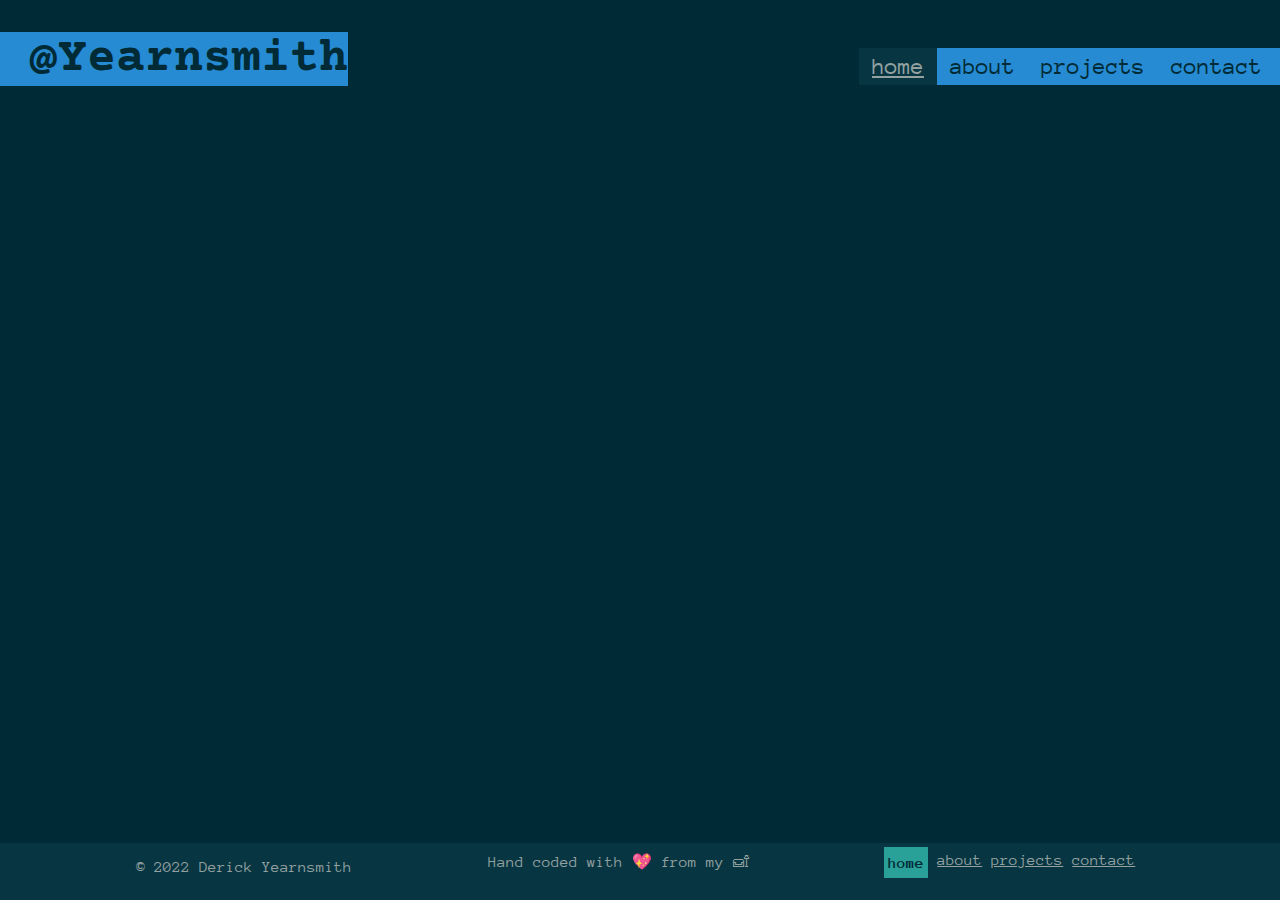
<file: src/index.html>
<!DOCTYPE html>
<html lang="en-AU">
  <head>
    <meta charset="UTF-8">
    <meta name="viewport" content="width=device-width, initial-scale=1.0">
    <title>Yearnsmith: ~</title>
    <link href='https://fonts.gstatic.com' rel='preconnect' crossorigin>
    <link rel="stylesheet" href="https://fonts.googleapis.com/css2?family=Anonymous+Pro:ital,wght@0,400;0,700;1,400;1,700&family=Courier+Prime:ital,wght@0,400;0,700;1,400;1,700&display=swap" type="text/css">

    <link rel="stylesheet" href="css/main.css" type="text/css">
  </head>
  <body>
    <!-- For a footer that sticks to the bottom-->
    <div id="index-container">

      <!--Semantic tag for navigation-->
      <header id="navigation">

        <!--Allows users of navigation aides to skip navigation menu-->
        <a id="skip-to-main" href="#main">skip to main</a>
        <!--&shy; inserts a hyphen that will only appear when the word needs to break: https://developer.mozilla.org/en-US/docs/Web/HTML/Element/wbr-->
        <h1><a href="index.html">Yearn&shy;smith</a></h1>

        <nav id="site-navigation">
          <a href="#navigation" class="more-link">more</a>
          <a href="#" class="less-link">less</a>
          <a class="current-page">home</a>
          <a href="about.html">about</a>
          <a href="projects.html">projects</a>
          <a href="contact.html">contact</a>
        </nav>
      </header>

      <!--Semantic tag for main content of page-->
      <main id="main" class="index-page">
        <!--article is being used as a container element. This is also a stand-alone piece of content.-->
        <article class="intro-box">
              <div class="intro-text">
                Hi!<br>
                I'm a full stack dev with front end flair.
              </div>

         <!--Possible future addtion: Insert these dynamically with Javascript, and remove them once the animation is over.-->
         <!--".wall" covers the above text. It is a container for 2 coloured blocks: "cursor" & "blind". ".line(n)" is used for animation purposes. -->
              <div class="line1 wall">
                <div class="cursor"></div>
                <div class="blind"></div>
              </div>
              <div class="line2 wall">
                <div class="cursor"></div>
                <div class="blind"></div>
              </div>
              <div class="line3 wall">
                <div class="cursor"></div>
                <div class="blind"></div>
              </div>
              <div class="line4 wall">
                <div class="cursor"></div>
                <div class="blind"></div>
              </div>
              <div class="line5 wall">
                <div class="cursor"></div>
                <div class="blind"></div>
              </div>
        </article><!--/.intro-box-->
      </main>

      <!--Semantic footer tag-->
      <footer>
        <div class="copyright">&copy; 2022 Derick Yearnsmith</div>
        <div class="with-love">Hand coded with 💖 from my 🛋</div>

        <!--Semantic footer navigation-->
        <nav class="footer-nav">
          <a class="current-page">home</a>
          <a href="about.html">about</a>
          <a href="projects.html">projects</a>
          <a href="contact.html">contact</a>
        </nav>
      </footer>
    </div>
  </body>
</html>
</file>
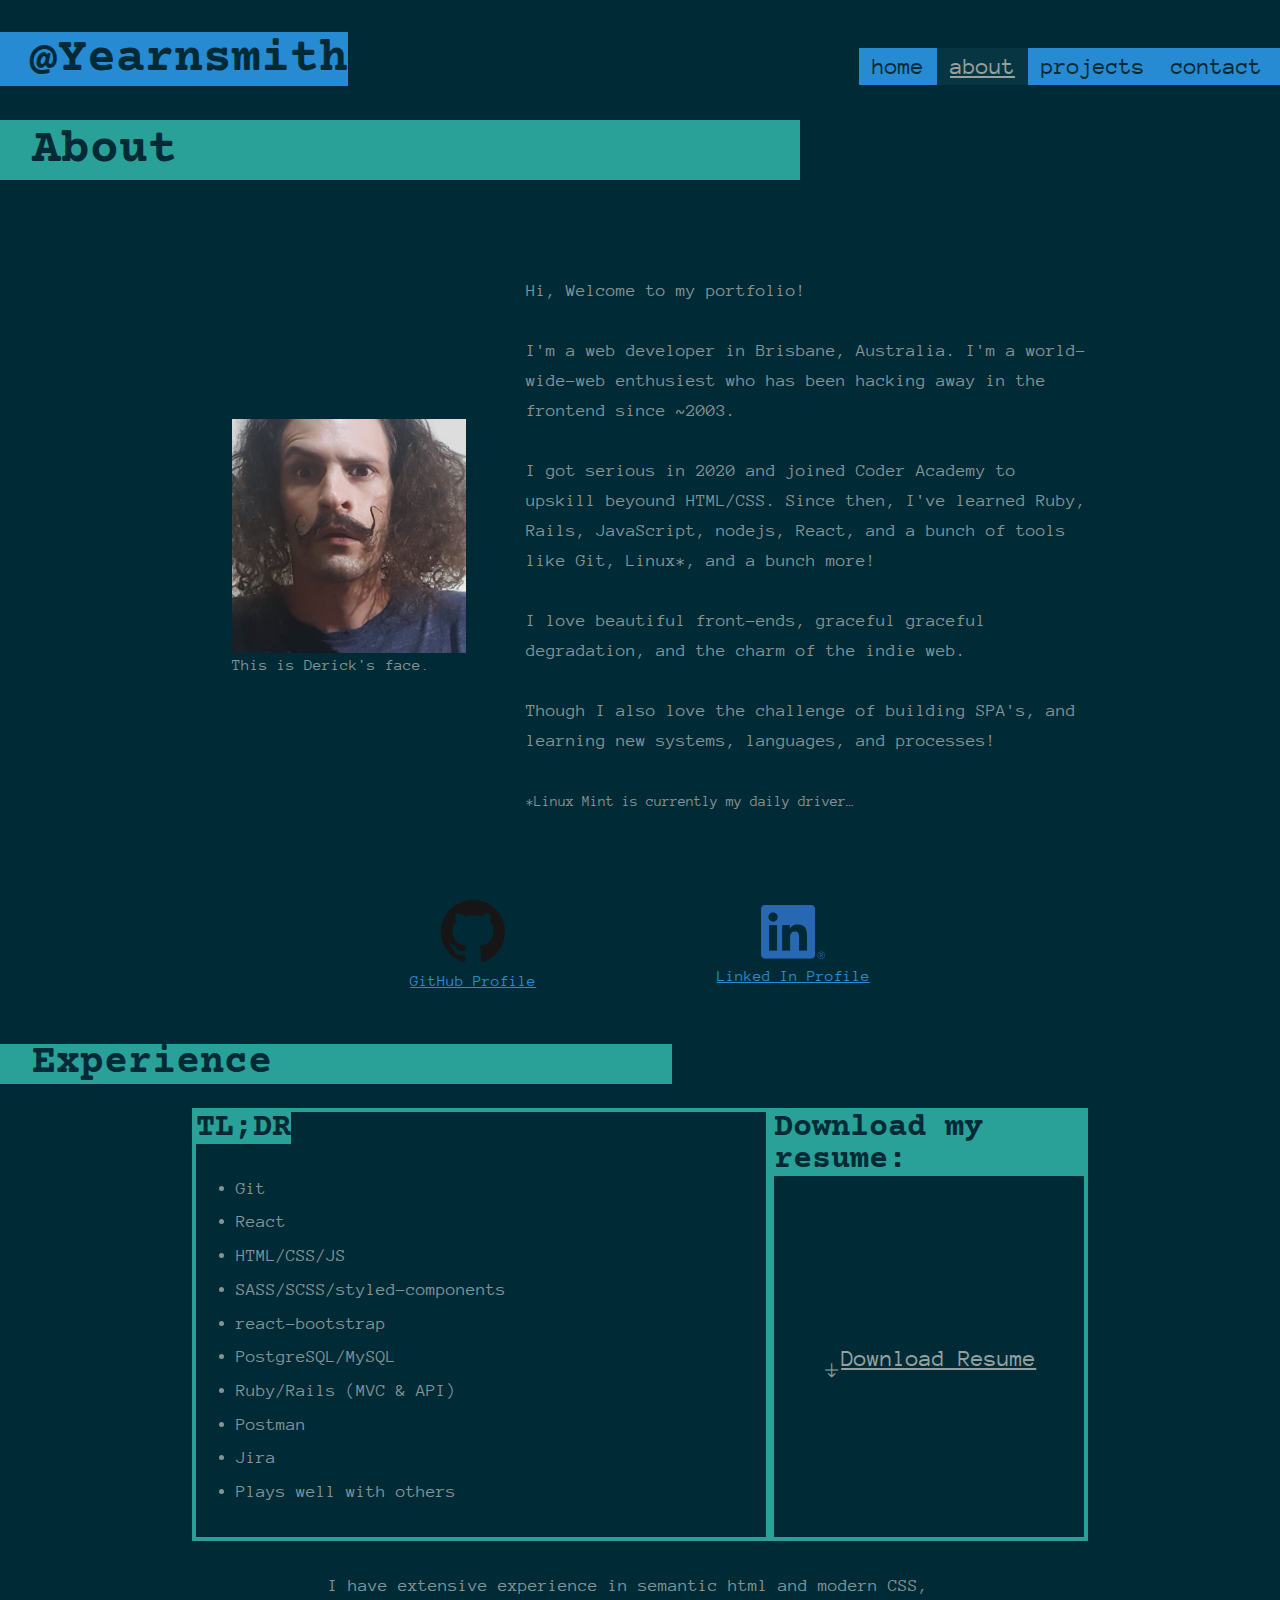
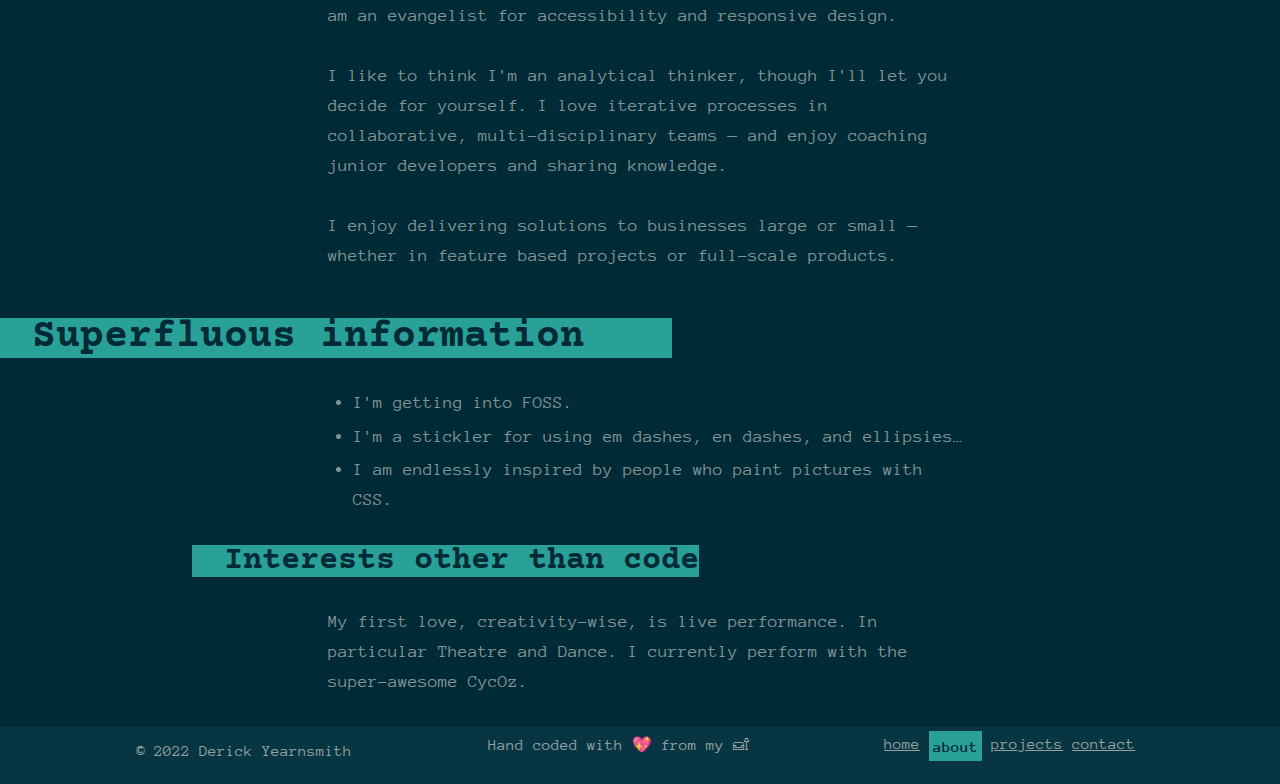
<file: src/about.html>
<!DOCTYPE html>
<html lang="en-AU">
  <head>
    <meta charset="UTF-8">
    <meta name="viewport" content="width=device-width, initial-scale=1.0">
    <title>Yearnsmith:~/ about</title>
    <link href='https://fonts.gstatic.com' rel='preconnect' crossorigin>
    <link rel="stylesheet" href="https://fonts.googleapis.com/css2?family=Anonymous+Pro:ital,wght@0,400;0,700;1,400;1,700&family=Courier+Prime:ital,wght@0,400;0,700;1,400;1,700&display=swap" type="text/css">

    <link rel="stylesheet" href="css/main.css" type="text/css">
  </head>
  <body>
    <!--Semantic header component-->
    <header id="navigation">

      <!--Accessible 'skip to main' `anchor` allows people using site navigation aides to skip menu options if desired.-->
      <a id="skip-to-main" href="#main">skip to main</a>

      <h1><a href="index.html">Yearn&shy;smith</a></h1>
      <h2>About</h2>

      <!--Semantic navigation component:-->
      <nav id="site-navigation">
        <a href="#navigation" class="more-link">more</a>
        <a href="#" class="less-link">less</a>
        <a href="index.html">home</a>
        <a class="current-page">about</a>
        <a href="projects.html">projects</a>
        <a href="contact.html">contact</a>
      </nav>
    </header>

    <main id="main">

      <!--<article> used in place of <section> based on this article: https://www.smashingmagazine.com/2020/01/html5-article-section/-->
      <article id="biography">

        <!--Text/Graphical component: The .dual-column-flex begins as one column in small width, and expands to become a two column layout on larger screens. The .sml-box should shrink to be supplimentary to .lrg-box's content i.e. image, aside, etc. -->
        <div class="two-column-flex full-width-content">

          <div class="sml-box"><!--I originally used this class on the below <figure>, but it returned undesireable results as the image resized.-->

            <!--Graphical component: figure used to implement an image with a caption-->
            <figure>
              <!-- <img src="images/headshot.png" alt="Derick's face"> -->
              <img src="images/dericks-face.jpg" alt="A confused looking man">
              <!--figcaption used to mark up caption-->
              <figcaption>This is Derick's face.</figcaption>

            </figure>

          </div><!--/.sml-box-->

          <div class="lrg-box">

            <p>
              Hi, Welcome to my portfolio!
            </p>
            <p>
              I'm a web developer in Brisbane, Australia. I'm a world-wide-web enthusiest who has been hacking away in the frontend since ~2003.
            </p>
            <p>
              I got serious in 2020 and joined Coder Academy to upskill beyound HTML/CSS. Since then, I've learned Ruby, Rails, JavaScript, nodejs, React, and a bunch of tools like Git, Linux*, and a bunch more!
            </p>
            <p>
              I love beautiful front-ends, graceful graceful degradation, and the charm of the indie web.
            </p>
            <p>
              Though I also love the challenge of building SPA's, and learning new systems, languages, and processes!
            </p>
            <p>
              <small>*Linux Mint is currently my daily driver&hellip;</small>
            </p>
          </div><!--/.lrg-box-->

        </div><!--/.two-column-flex-->

      </article><!--/#biography-->

      <!--semantic element for supplimentary information:-->
      <aside class="social-icons">

          <a href="https://github.com/Yearnsmith/">
            <img src="images/GitHub-Mark-64px.png" alt="GitHub logo">
            <span>GitHub Profile</span>
          </a>

          <a href="https://www.linkedin.com/in/yearnsmith/">
            <img src="images/LI-In-Bug.png" alt="Linked In Logo">
            <span>Linked In Profile</span>
          </a>

          </aside>
      <!--See notes for #biography-->
      <article id="experience">

        <h3>Experience</h3>

        <!--An aside, even though it's on top. This is supplimentary information.-->
        <aside class="two-column-flex full-width-content">

          <div id="tldr" class="lrg-box">

            <h4>TL;DR</h4>

            <ul>
              <li>Git</li>
              <li>React</li>
              <li>HTML/CSS/JS</li>
              <li>SASS/SCSS/styled-components</li>
              <li>react-bootstrap</li>
              <li>PostgreSQL/MySQL</li>
              <li>Ruby/Rails (MVC & API)</li>
              <li>Postman</li>
              <li>Jira</li>
              <li>Plays well with others</li>
            </ul>

          </div><!--.lrg-box-->

          <div id="resume" class="sml-box">

            <!--Shout out to: https://css-tricks.com/building-good-download-button/-->

            <h4>Download my resume:</h4>
            <!--link used instead of button, for semantic reasons. "Download Resume" spells out for screen readers what they are downloading, as they are silent on the fact. The argument for `download` attribute renames the file to something usable for the user.-->
            <a href="downloads/dev-resume-nov-2022-current.pdf" download="derick-yearnsmith-resume.pdf"><span>&#9046;</span>Download Resume</a>

          </div><!--/.sml-box-->

        </aside><!--/.dual-column-flex-->

        <div class="full-width-content">
          <p>
            I have extensive experience in semantic html and modern CSS, am an evangelist for accessibility and responsive design.
          </p>
          <p>
            I like to think I'm an analytical thinker, though I'll let you decide for yourself. I love iterative processes in collaborative, multi-disciplinary teams &mdash; and enjoy coaching junior developers and sharing knowledge.
          </p>
          <p>
            I enjoy delivering solutions to businesses large or small — whether in feature based projects or full-scale products.
          </p>

        </div><!--/.full-width-content-->

      </article><!--/#experience-->

      <!--Again, this is stand alone info that can be syndicated on it's own.-->
      <article id="sup-info">
        <h3>Superfluous information</h3>
        <div class="full-width-content">
          <ul>
            <li>I'm getting into FOSS.</li>
            <li>I'm a stickler for using em dashes, en dashes, and ellipsies&hellip;</li>
            <li>I am endlessly inspired by people who paint pictures with CSS.</li>
          </ul>
          <h4>Interests other than code</h4>
          <p>My first love, creativity-wise, is live performance. In particular Theatre and Dance. I currently perform with the super-awesome CycOz.</p>

        </div><!--/.full-width-content-->

      </article><!--/#sup-info-->

    </main>

    <!--semantic footer-->
    <footer>
      <div class="copyright">&copy; 2022 Derick Yearnsmith</div>
      <div class="with-love">Hand coded with 💖 from my 🛋</div>
      <!--semantic navigation-->
      <nav class="footer-nav">
        <a href="index.html">home</a>
        <a  class="current-page">about</a>
        <a href="projects.html">projects</a>
        <a href="contact.html">contact</a>
      </nav>
    </footer>
  </body>
</html>
</file>
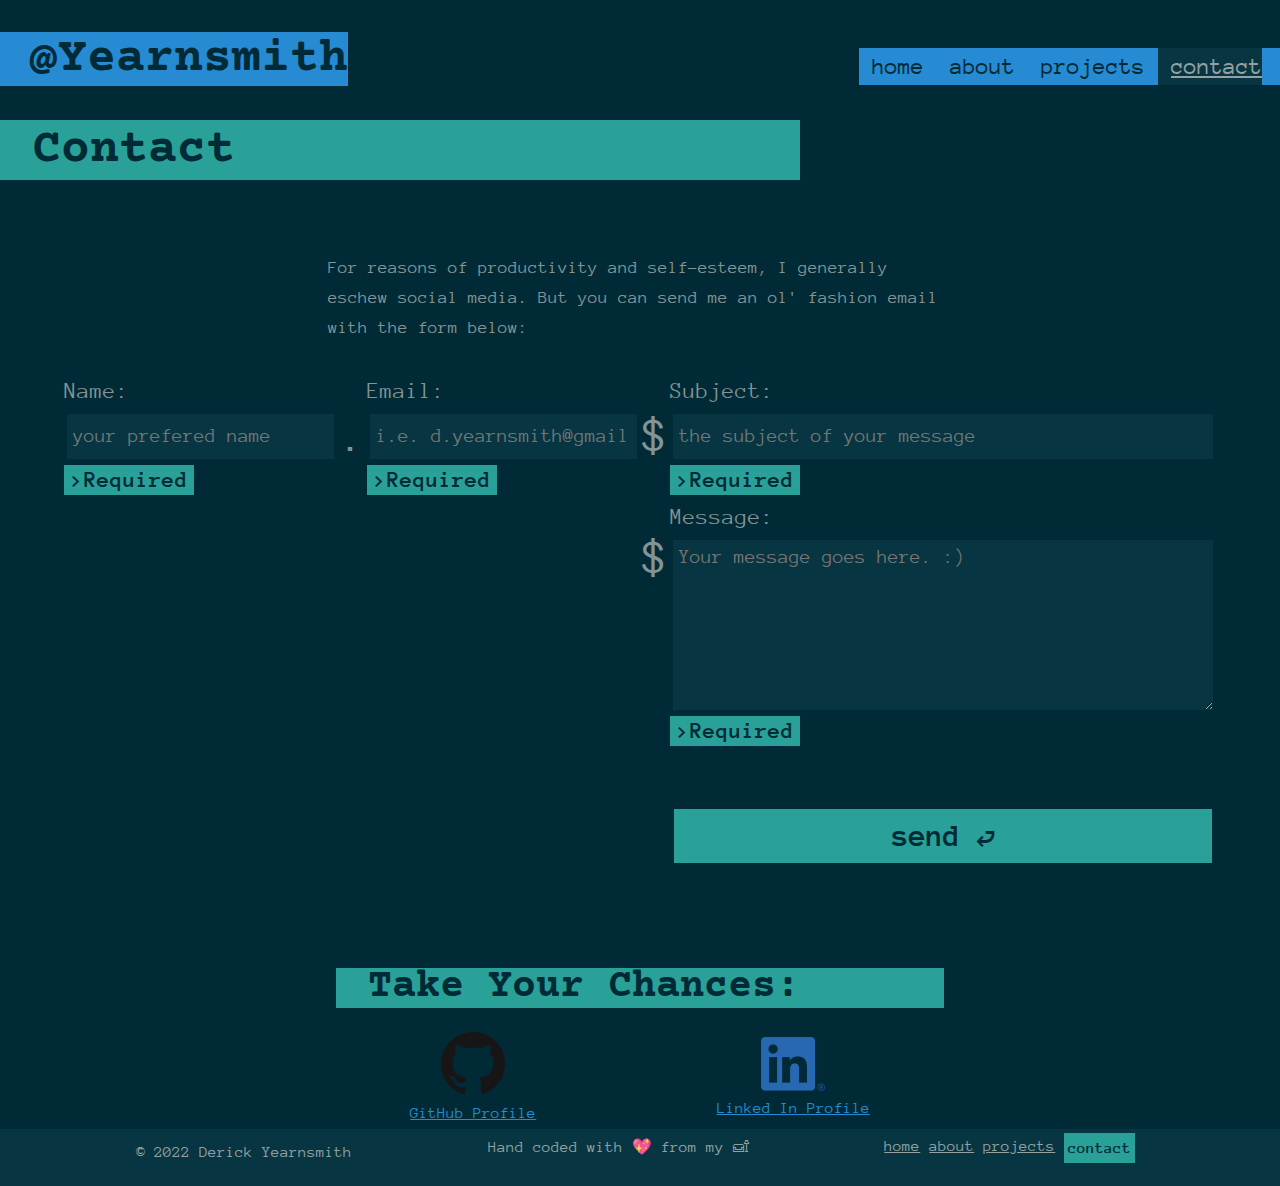
<file: src/contact.html>
<!DOCTYPE html>
<html lang="en-AU">
  <head>
    <meta charset="UTF-8">
    <meta name="viewport" content="width=device-width, initial-scale=1.0">
    <title>Yearnsmith:~/ contact</title>
    <link href='https://fonts.gstatic.com' rel='preconnect' crossorigin>
    <link rel="stylesheet" href="https://fonts.googleapis.com/css2?family=Anonymous+Pro:ital,wght@0,400;0,700;1,400;1,700&family=Courier+Prime:ital,wght@0,400;0,700;1,400;1,700&display=swap" type="text/css">

    <link rel="stylesheet" href="css/main.css" type="text/css">
  </head>

  <body>
    <!--Semantic header-->
    <header id="navigation">

      <a id="skip-to-main" href="#main">skip to main</a>

      <h1><a href="index.html">Yearn&shy;smith</a></h1>
      <h2>Contact</h2>

      <!--Semantic navigation-->
      <nav id="site-navigation">
        <a href="#navigation" class="more-link">more</a>
        <a href="#" class="less-link">less</a>
        <a href="index.html">home</a>
        <a href="about.html">about</a>
        <a href="projects.html">projects</a>
        <a class="current-page">contact</a>
      </nav>

    </header>

    <!--Semantic main content-->
    <main id="main" class="page-container">


      <div class="full-width-content">
        <p>
          For reasons of productivity and self-esteem, I generally eschew social media. But you can send me an ol' fashion email with the form below:
        </p>
      </div>

      <!--The form `name` attribute is usful if I have other forms on the website. Which I may in the future.-->
      <form id="contact-form" name="contact" netlify>

        <!--Laels have `for` attributes.-->
        <label for="form-input-name" id="form-label-name">name:
          <input type="text" name="name" id="form-input-name" placeholder="your prefered name" required><span></span>
        </label>

        <!--This will be hidden on mobile and tablet versions of site. In the future I'll implement it with javascript.-->
        <div class="form-deco">.</div>

        <label for="form-input-email" id="form-label-email">email:
          <input type="email" name="email" id="form-input-email" placeholder="i.e. d.yearnsmith@gmail.com" required><span></span>
         </label>

        <div class="form-deco prompt">$</div>

        <label for="form-input-subject" id="form-label-subject">subject:
          <input type="text" name="subject" id="form-input-subject" placeholder="the subject of your message" required><span></span>
        </label>

        <div class="form-deco prompt">$</div>

        <label for="form-input-message" id="form-label-message">Message:
          <textarea name="message" id="form-input-message" cols="30" rows="10" placeholder="Your message goes here. :)"required></textarea><span></span>
        </label>

      <input id="submit-contact" type="submit" value="send ⏎">
      </form>

      <!--This is an aside, as the main purpose of this page is a contact form.-->
      <aside class="social-icons">

        <h3>Take Your Chances:</h3>

        <a href="https://github.com/Yearnsmith/">
          <img src="images/GitHub-Mark-64px.png" alt="GitHub logo">
          <span>GitHub Profile</span>
        </a>

        <a href="https://www.linkedin.com/in/yearnsmith/">
          <img src="images/LI-In-Bug.png" alt="Linked In Logo">
          <span>Linked In Profile</span>
        </a>

      </aside>

    </main>

    <!--Semantic footer-->
    <footer>
      <div class="copyright">&copy; 2022 Derick Yearnsmith</div>
      <div class="with-love">Hand coded with 💖 from my 🛋</div>

      <!--semantic navigation-->
      <nav class="footer-nav">
        <a href="index.html">home</a>
        <a href="about.html">about</a>
        <a href="projects.html">projects</a>
        <a class="current-page">contact</a>
      </nav>
    </footer>

<!--This javascript is used to prevent the default browser behaviour of styling :invalid form inputs on page load, before users enter any information. This is to provide a better experience for users. Although I am not currently able to write this myself, I could read and understand what was written, so decided to include it until :user-invalid is implemented in browsers. -->

  <script>
  //from: https://usefulangle.com/post/244/html-form-prevent-validation-on-page-load

  /* blur event for all input fields in form */
document.querySelectorAll("#contact-form input, #contact-form textarea").forEach(function(element) {
    element.addEventListener('blur', function() {
        // if input field passes validation remove the error class, else add it
        if(this.checkValidity())
            this.classList.remove('error-input');
        else
            this.classList.add('error-input');
    });
});

/* submit event on form */
document.querySelector("#contact-form").addEventListener('submit', function(e) {
    // if form has not passed validation
    if(!this.checkValidity()) {
        // check validation for each input field inside the form
        // if input field is valid then remove the error class, else add it
        this.querySelectorAll("input,textarea").forEach(function(element) {
            if(element.checkValidity())
                element.classList.remove('error-input');
            else
                element.classList.add('error-input');
        });

        alert('Error');
        e.preventDefault();
    }
});
  </script>
  </body>
</html>
</file>
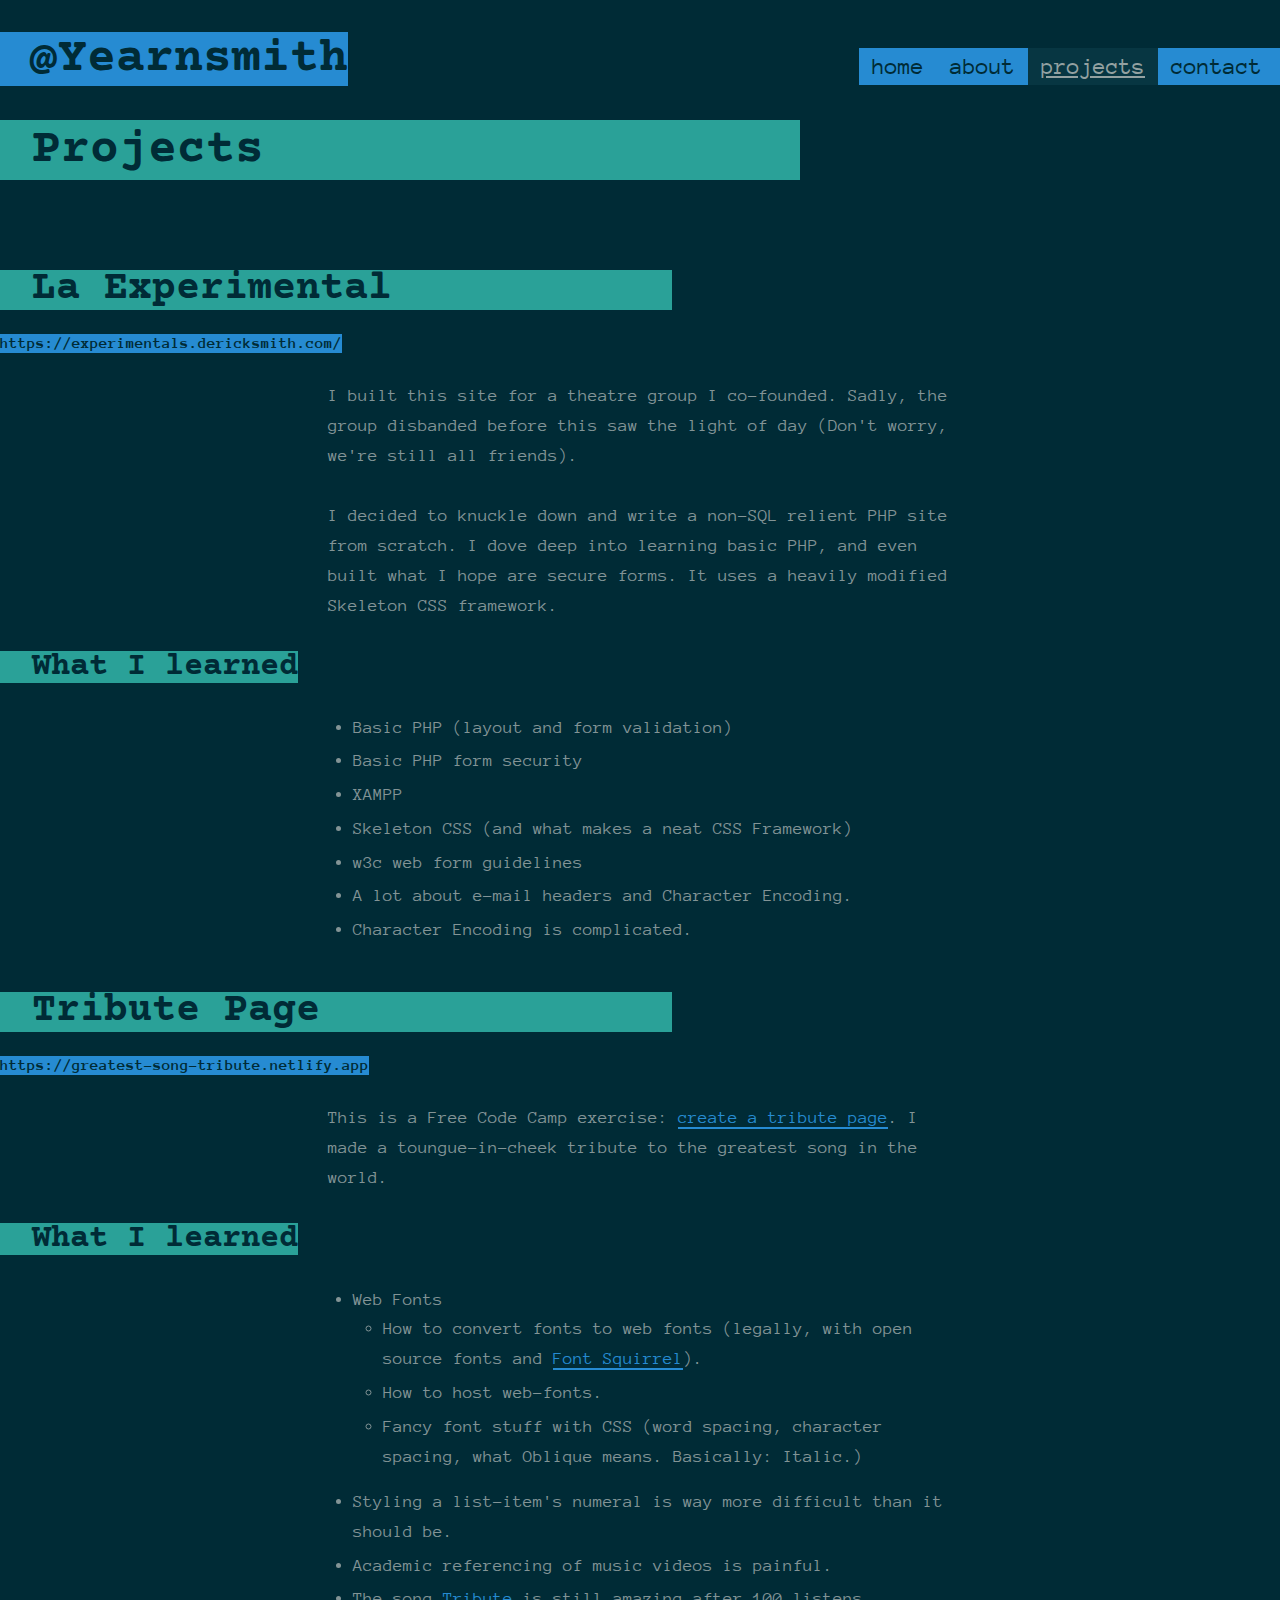
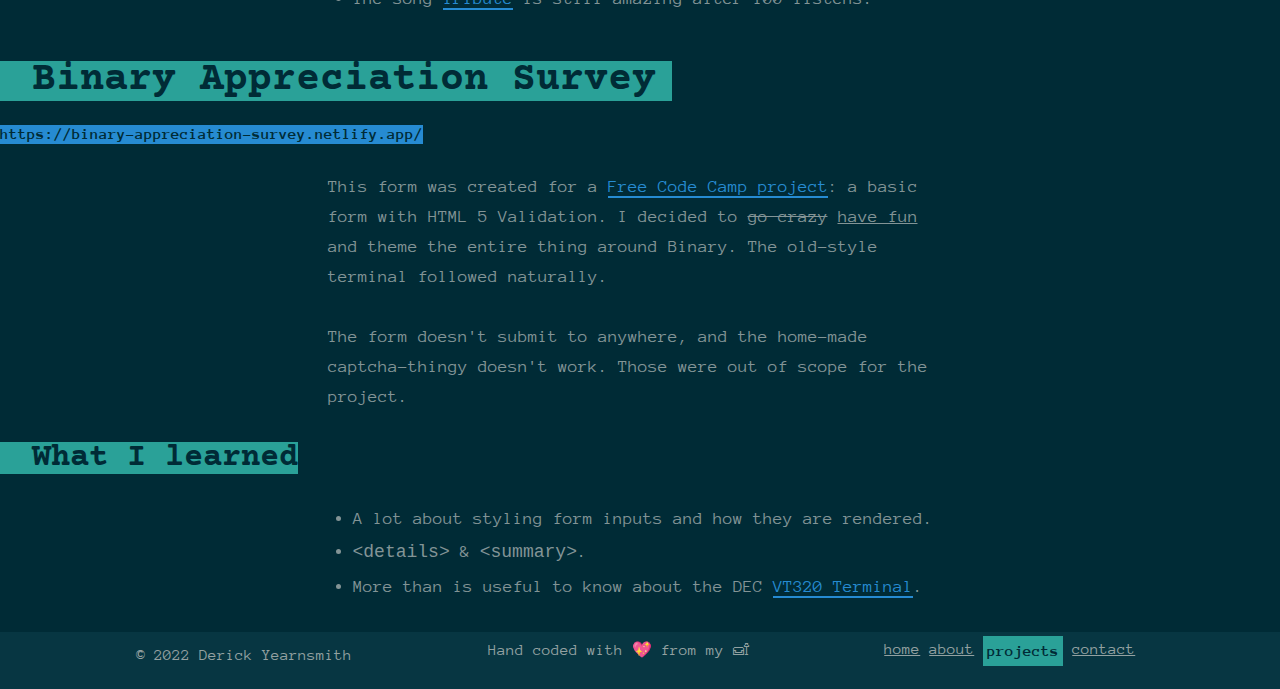
<file: src/projects.html>
<!DOCTYPE html>
<html lang="en-AU" id="top">
  <head>
    <meta charset="UTF-8">
    <meta name="viewport" content="width=device-width, initial-scale=1.0">
    <title>Yearnsmith~/ projects</title>
    <link href='https://fonts.gstatic.com' rel='preconnect' crossorigin>
    <link rel="stylesheet" href="https://fonts.googleapis.com/css2?family=Anonymous+Pro:ital,wght@0,400;0,700;1,400;1,700&family=Courier+Prime:ital,wght@0,400;0,700;1,400;1,700&display=swap" type="text/css">

    <link rel="stylesheet" href="css/main.css" type="text/css">
  </head>
  <body>
    <!--Semantic Header-->
    <header id="navigation">

      <!--Accessible "Skip To Main"-->
      <a id="skip-to-main" href="#main">skip to main</a>


      <h1><a href="index.html">Yearn&shy;smith</a></h1>
      <h2>Projects</h2>

      <!--Semantic Navigation-->
      <nav id="site-navigation">
        <a href="#navigation" class="more-link">more</a>
        <a href="#" class="less-link">less</a>
        <a href="index.html">home</a>
        <a href="about.html">about</a>
        <a class="current-page">projects</a>
        <a href="contact.html">contact</a>
      </nav>
    </header>

    <!--Semantic 'Main'-->
    <main id="main">

      <!--Each project is a separate article. I could export this to it's own page in the future.-->
      <article id="project-la-experimental" class="project">
        <h3>La Experi&shy;men&shy;tal</h3>

        <a class="display-url" href="https://experimentals.dericksmith.com/">https://experimentals.dericksmith.com/</a>

        <!--I have used divs here, since any headers will sit outside the content area. This would be confusing for screen readers.-->
        <div class="project-desc full-width-content">

          <p>
            I built this site for a theatre group I co-founded. Sadly, the group disbanded before this saw the light of day (Don't worry, we're still all friends).
          </p>
          <p>
            I decided to knuckle down and write a non-SQL relient PHP site from scratch. I dove deep into learning basic PHP, and even built what I hope are secure forms. It uses a heavily modified Skeleton CSS framework.
          </p>

        </div><!--/.project-desc-->


        <h4>What I learned</h4>

        <!--I have used divs here, since any headers will sit outside the content area. This would be confusing for screen readers.-->
        <div class="learnings full-width-content">

          <ul>
            <li>Basic PHP (layout and form validation)</li>
            <li>Basic PHP form security</li>
            <li>XAMPP</li>
            <li>Skeleton CSS (and what makes a neat CSS Framework)</li>
            <li>w3c web form guidelines</li>
            <li>A lot about e-mail headers and Character Encoding.</li>
            <li>Character Encoding is complicated.</li>
          </ul>

        </div><!--/.learnings-->

      </article><!--/la-experimental-->

      <!--The following articles are the same as above-->
      <article id="project-tribute-page" class="project">
        <h3>Tribute Page</h3>
        <a class="display-url" href="https://greatest-song-tribute.netlify.app">https://greatest-song-tribute.netlify.app</a>
        <div class="project-desc full-width-content">
          <p>
            This is a Free Code Camp exercise: <a href="https://www.freecodecamp.org/learn/responsive-web-design/responsive-web-design-projects/build-a-tribute-page">create a tribute page</a>. I made a toungue-in-cheek tribute to the greatest song in the world.
          </p>
        </div><!--/.project-desc-->
        <h4>What I learned</h4>
        <div class="learnings full-width-content">
          <ul>
            <li>
              Web Fonts
              <ul>
                <li>
                  How to convert fonts to web fonts (legally, with open source fonts and <a href="https://www.fontsquirrel.com/tools/webfont-generator">Font Squirrel</a>).
                </li>
                <li>
                  How to host web-fonts.
                </li>
                <li>
                  Fancy font stuff with CSS (word spacing, character spacing, what Oblique means. Basically: Italic.)
                </li>
              </ul>
            </li>
              <li>
              Styling a list-item's numeral is way more difficult than it should be.
            </li>
            <li>
              Academic referencing of music videos is painful.
            </li>
            <li>
              The song <a href="https://www.youtube.com/watch?v=_lK4cX5xGiQ&amp;feature=youtu.be">Tribute</a> is still amazing after 100 listens.
            </li>
          </ul>
        </div><!--/.learnings-->
      </article><!--/#project-2-->

      <article id="project-biinary-appreciation-survey" class="project">
        <h3>Binary Appreciat&shy;ion Survey</h3>
        <a class="display-url" href="https://binary-appreciation-survey.netlify.app/">https://binary-appreciation-survey.netlify.app/</a>
        <div class="project-desc full-width-content">
          <p>
            This form was created for a <a href="https://www.freecodecamp.org/learn/responsive-web-design/responsive-web-design-projects/build-a-survey-form">Free Code Camp project</a>: a basic form with HTML 5 Validation. I decided to <del>go crazy</del> <ins>have fun</ins> and theme the entire thing around Binary. The old-style terminal followed naturally.
          </p>
          <p>
            The form doesn't submit to anywhere, and the home-made captcha-thingy doesn't work. Those were out of scope for the project.
          </p>
        </div><!--/.project-desc-->
        <h4>What I learned</h4>
        <div class="learnings full-width-content">
          <ul>
            <li>
              A lot about styling form inputs and how they are rendered.
            </li>
            <li>
              <code>&lt;details&gt;</code> &amp; <code>&lt;summary&gt;</code>.
            </li>
            <li>
              More than is useful to know about the DEC <a href="https://en.wikipedia.org/wiki/VT320">VT320 Terminal</a>.
            </li>
          </ul>
        </div><!--/.learnings-->
      </article><!--/#project-3-->

    </main>

    <!--Semantic footer-->
    <footer>
      <div class="copyright">&copy; 2022 Derick Yearnsmith</div>
      <div class="with-love">Hand coded with 💖 from my 🛋</div>
      <!--Semantic navigation-->
      <nav class="footer-nav">
        <a href="index.html">home</a>
        <a href="about.html">about</a>
        <a class="current-page">projects</a>
        <a href="contact.html">contact</a>
      </nav>
    </footer>
  </body>
</html>
</file>
<file: src/css/main.css>
@charset "UTF-8";
/* Mixins are the second file to be loaded into main.scss. these should be declared after variables, since they also will be used throughout.*/
/*Scss Variables are loaded first, because they are used througout the site.


//Vars
// Colours from Solarized (https://ethanschoonover.com/solarized)

/*notes on usage:
Dark colorscheme: bg & body => base03:base0 (not base00)
highlighted bg & body => base02:base1.
>> The L*a*b lightness difference between base03:base0
   and base02:base1 is identical by design, resulting
   in identical readability against both normal and
   highlighted backgrounds.*/
/*responsive image
/*used in conjunction with .two-column-flex. I thought I would use this more often than I did.
/*this is applied first to a figure tags, or other image containers.*/
#index-container {
  margin: 0;
  padding: 0;
  display: flex;
  flex-direction: column;
  justify-content: space-between;
  min-height: 100vh;
  overflow: hidden;
}

main.index-page {
  align-self: center;
  max-width: 90vw;
}

.intro-box {
  margin: 0;
  padding: 0;
  display: grid;
  grid-template-columns: repeat(10, 1ch);
  grid-template-rows: repeat(5, 1em);
  line-height: 1;
  font-size: 3rem;
}

.intro-text {
  color: #002b36;
  grid-column: 1/11;
  grid-row: 1/6;
  min-width: 10ch;
  font-size: 3rem;
  line-height: 1;
}

.wall {
  width: 10ch;
  height: 1em;
  grid-column-start: 1;
  position: relative;
  display: grid;
  grid-template-columns: 1.1ch 9ch;
  grid-template-rows: 1em;
  animation: steps(10) 2.5s forwards type;
  margin-left: -0.1ch;
}

.cursor {
  background-color: #002b36;
  opacity: 1;
  grid-column-end: 2;
  animation: 2.5s forwards cursor;
}

.blind {
  background: #002b36;
}

.intro-text {
  animation: 0.01s 1s forwards colour-text;
}

@keyframes colour-text {
  from {
    color: #002b36;
  }
  to {
    color: #839496;
  }
}
@keyframes type-first-line {
  from {
    left: 0;
    opacity: 1;
  }
  99% {
    opacity: 1;
  }
  to {
    left: 4ch;
    opacity: 0;
  }
}
@keyframes type {
  from {
    left: 0;
    opacity: 1;
  }
  99% {
    opacity: 1;
  }
  to {
    left: 10ch;
    opacity: 0;
  }
}
@keyframes type-last-line {
  from {
    left: 0;
    opacity: 1;
  }
  to {
    left: 10ch;
  }
}
/* @keyframes cursor-blend{
  from{background:$colour-cursor;mix-blend-mode:initial;}
  to{background:$colour-cursor;mix-blend-mode:exclusion;}
} */
@keyframes cursor {
  0% {
    opacity: 1;
    background: #2aa198;
  }
  99% {
    opacity: 1;
    background: #2aa198;
  }
  100% {
    opacity: 0;
  }
}
@keyframes cursor-blink {
  from {
    opacity: 0;
  }
  50% {
    opacity: 1;
    background: #2aa198;
  }
  to {
    opacity: 0;
  }
}
.line1 {
  grid-row-start: 1;
  animation: 0.74s steps(4) 2s forwards type-first-line;
}
.line1 .cursor {
  animation: 0.75s 2s forwards cursor;
}

.line2 {
  grid-row-start: 2;
  animation-delay: 2.75s;
}
.line2 .cursor {
  animation-delay: 2.75s;
}

.line3 {
  grid-row-start: 3;
  animation-delay: 5.25s;
}
.line3 .cursor {
  animation-delay: 5.25s;
}

.line4 {
  grid-row-start: 4;
  animation-delay: 7.75s;
}
.line4 .cursor {
  animation-delay: 7.75s;
}

.line5 {
  grid-row-start: 5;
  animation: steps(10) 2.5s forwards 10.25s type-last-line;
}
.line5 .cursor {
  animation: 2.5s forwards 10.25s cursor, 1s 2.5 forwards 13s cursor-blink;
}

html {
  margin: 0;
  padding: 0;
  font-size: 16px;
  font-weight: normal;
  font-family: "Anonymous Pro", monospace;
  box-sizing: border-box;
  min-height: 100vh;
}

body {
  margin: 0;
  padding: 0;
  font-size: 1em;
  color: #839496;
  background: #002b36;
}

/*////// Typography////////
///links///

Styled text component*/
a:link {
  text-decoration: none;
  color: #268bd2;
  border-bottom: 0.15em solid #268bd2;
}

a:visited {
  color: #268bd2;
  border-bottom-color: #268bd2;
}

.current-page {
  background-color: #268bd2;
  color: #002b36;
}

/*text-component*/
.display-url, .display-url:link, .display-url:visited {
  padding: 0;
  background: #2aa198;
  width: -moz-fit-content;
  width: fit-content;
  color: #002b36;
  font-weight: bold;
  background-color: #268bd2;
  color: #002b36;
  font-weight: bold;
  word-break: break-word;
}
/* Headers   */
h2, h3, h4, h5, h6 {
  font-weight: 700;
  font-family: "Courier Prime";
  padding: 0;
  background: #2aa198;
  width: -moz-fit-content;
  width: fit-content;
  color: #002b36;
  font-weight: bold;
  padding-left: 2rem;
  line-height: 1;
}

h1 {
  font-family: "Courier Prime";
}
h1 a:link {
  padding: 0;
  background: #2aa198;
  width: -moz-fit-content;
  width: fit-content;
  color: #002b36;
  font-weight: bold;
  background: #268bd2;
  border: none;
}
h1 a:visited {
  color: #002b36;
  border: none;
}

/*// font and line-height sizing///
line-height from: https://grtcalculator.com/, sizing rules from:http://webtypography.net*/
h1 {
  font-size: 3rem;
  padding: 0;
  margin-bottom: 0.7058em;
}

h2 {
  font-size: 3rem;
  margin: 1.25rem 0 0.7058em;
}

h3 {
  font-size: 2.5rem;
  margin: 1.1764em 0 0.5882em;
  width: initial;
  word-break: break-word;
}

h4 {
  font-size: 2rem;
  margin: 0.9411em 0 0.4705em;
}

h5 {
  font-size: 1.5rem;
}

h6 {
  font: italic 1.5rem bold;
}

/*content*/
p, form, ul, li {
  margin: 0;
  padding: 0;
}

p, form, ul {
  font-size: 1.25rem;
  line-height: 1.7;
  margin: 1.7em auto;
  max-width: 62.5ch;
}

/*unordered list text component*/
ul {
  margin: 0.85em auto;
  padding-left: 2ch;
}
ul li {
  margin: 0.4253em 0 0 1ch;
}
ul li ul {
  margin: 0 0 0.4253em;
  padding-left: 0;
  /*avoid big gaps in sub-lists*/
}
ul li ul li:first-child {
  margin-top: 0;
}

/*Header navigation component for small devices*/
header nav a {
  font-size: 1.5rem;
  color: #93a1a1;
}

/*footer component for small devices*/
footer {
  font-size: 1rem;
  line-height: 1.5882;
  color: #93a1a1;
  /*style any links in footer the same. nav included.*/
}
footer a:link, footer a:visited {
  color: #93a1a1;
  border: none;
}
footer a.current-page {
  padding: 0;
  background: #2aa198;
  width: -moz-fit-content;
  width: fit-content;
  color: #002b36;
  font-weight: bold;
  padding: 0.15em 0.25em;
}

/*Skip to main link - text/accessibility component*/
#skip-to-main {
  font-size: 3rem;
  font-weight: 600;
  border: none;
  text-align: center;
}
#skip-to-main:focus {
  text-decoration: underline;
  text-transform: capitalize;
}

/*////// Layout /////////*/
/*I have tried to write this in order of specificity, less specific first. I don't want to be confused when a higher specificity affects a lower one.*/
header {
  padding-bottom: 0.7083em;
  margin-bottom: 1.4166em;
}

/*text & graphic component*/
.two-column-flex {
  margin: 0;
  padding: 0;
  display: flex;
  flex-flow: row wrap;
  justify-content: space-between;
  align-content: space-between;
  /*specific to about page.*/
}
.two-column-flex .lrg-box {
  margin: 0;
  padding: 0;
  flex-grow: 3;
  flex-basis: 60%;
}
.two-column-flex .lrg-box p, .two-column-flex .lrg-box form {
  padding-left: 2ch;
}
.two-column-flex .sml-box {
  margin: 0;
  padding: 0;
  /*the image container should shrink more than any text in a flex container.*/
  flex-shrink: 2;
  flex-grow: 1;
  /*better than 33.3333(etc.). Container will be 1/3 of it's parent.*/
  flex-basis: calc(100%/3);
  /*prepares container for holding `img` and `figcaption`*/
  display: flex;
  flex-direction: column;
  align-items: center;
  justify-content: space-around;
}
.two-column-flex .sml-box img {
  height: auto;
  /*This prevents image from shrinkinginto oblivion */
  min-width: 150px;
  /*responsive to container size*/
  width: 100%;
  /*stops image becoming indefinately large*/
  max-width: 275px;
  /*allows image to be a reasonable size when it occupies it's own line*/
  flex-grow: 1;
  /*shrink image to fit container. Or do nothing if it is already small enough to fit.*/
  object-fit: contain;
}
.two-column-flex h4 {
  margin: 0;
  padding: 0;
}
.two-column-flex #tldr, .two-column-flex #resume {
  border: 0.25em solid #2aa198;
}
.two-column-flex #resume {
  display: flex;
  flex-flow: column nowrap;
  justify-content: flex-start;
  min-height: 10rem;
}
.two-column-flex #resume a[download] {
  margin: 0;
  padding: 0;
  text-align: center;
  margin: auto;
  color: #93a1a1;
  text-decoration: underline;
  border: none;
  font-size: 1.5rem;
}
.two-column-flex #resume a[download] span {
  display: inline-block;
  font-size: 2rem;
  position: relative;
  top: 0.435em;
}

/*text/graphic components that take up majority of the screen real-estate*/
.full-width-content {
  width: 90vw;
  margin: 0 auto;
}

/*hide any large splash image on small devices.*/
.header-img {
  display: none;
}

/*Responsive graphic component*/
.content-img {
  width: 100%;
}
.content-img img {
  height: 100%;
  object-fit: contain;
}

/*page footer*/
footer {
  display: flex;
  flex-direction: column;
  align-items: center;
  justify-content: space-around;
  padding-bottom: 0.6486em;
  background-color: #073642;
}
footer div, footer nav {
  margin: 0 0 0.6486em;
}
footer div:first-child, footer nav:first-child {
  margin: 0.6486em 0;
}
footer div.with-love, footer nav.with-love {
  text-align: center;
}

/*Graphic component*/
/*make container*/
.social-icons {
  min-width: 50vw;
  max-width: 90vw;
  margin: 3.4em auto 0;
  display: flex;
  flex-flow: row wrap;
  justify-content: space-around;
  align-items: center;
  /*push text link under icon*/
}
.social-icons a {
  display: flex;
  flex-flow: column nowrap;
  align-items: center;
  justify-content: space-around;
  /*give space to text*/
}
.social-icons a:link, .social-icons a:visited {
  border: none;
}
.social-icons a:link:not(img), .social-icons a:visited:not(img) {
  text-decoration: underline;
}
.social-icons a span {
  padding: 0.5em 1ch;
}

/*// Blog!//*/
/*Dynamically insert indication that a post is a guest post. This would be better done with Javascript, since it can't be selected, and won't appear in the DOM tree.*/
.guest {
  /*After author's name*/
  /*before the title*/
}
.guest .author::after {
  padding: 0;
  background: #2aa198;
  width: -moz-fit-content;
  width: fit-content;
  color: #002b36;
  font-weight: bold;
  content: "Guest!";
  margin-left: 1ch;
}
.guest h3::before {
  content: "Guest Post: ";
}

/*text component*/
.blog-post {
  display: flex;
  flex-direction: column;
  /*make images responisve*/
}
.blog-post .author {
  margin: 0.75em 0;
  /*Insert "Author: " before author name to save on markup. Replace with javascript when able*/
}
.blog-post .author::before {
  content: "Author: ";
  font-weight: bold;
}
.blog-post .post-date {
  margin: 0.75em 0;
  /*Insert "Date Posted: " before author name to save on markup. Replace with javascript when able*/
}
.blog-post .post-date::before {
  content: "Date Posted: ";
  font-weight: bold;
}
.blog-post .content-img {
  margin: 0;
  padding: 0;
  /*the image container should shrink more than any text in a flex container.*/
  flex-shrink: 2;
  flex-grow: 1;
  /*better than 33.3333(etc.). Container will be 1/3 of it's parent.*/
  flex-basis: calc(100%/3);
  /*prepares container for holding `img` and `figcaption`*/
  display: flex;
  flex-direction: column;
  align-items: center;
  justify-content: space-around;
}
.blog-post .content-img img {
  height: auto;
  /*This prevents image from shrinkinginto oblivion */
  min-width: 150px;
  /*responsive to container size*/
  width: 100%;
  /*stops image becoming indefinately large*/
  max-width: 275px;
  /*allows image to be a reasonable size when it occupies it's own line*/
  flex-grow: 1;
  /*shrink image to fit container. Or do nothing if it is already small enough to fit.*/
  object-fit: contain;
}

/* Form component*/
form {
  max-width: 90vw;
  text-transform: capitalize;
  /*give form same text properties as paragraphs*/
  /*Easily push inputs and labels onto new lines*/
  display: flex;
  flex-direction: column;
  /*hide decoration used for desktop forms*/
}
form .form-deco {
  display: none;
}
form input, form label textarea, form label textarea.error-input, form input.error-input {
  height: 1.7em;
  padding: 0 0.5ch;
  font: 400 1.25rem/1.7 "Anonymous Pro", "Courier New", Courier, Monospace;
  background: #073642;
  color: #93a1a1;
  border: 0.15em solid #002b36;
  /*::before and ::after can't be used on replaced elements*/
  /*A <span> is used to attach the content to*/
}
form input:focus, form label textarea:focus {
  border: 0.15em solid #2aa198;
  outline: #2aa198 solid 0.25em;
}
form input:required + ::before, form label textarea:required + ::before {
  content: ">Required";
  padding: 0;
  background: #2aa198;
  width: -moz-fit-content;
  width: fit-content;
  color: #002b36;
  font-weight: bold;
  padding: 0.25ch 0.5ch;
  margin-right: 1ch;
}
form input#submit-contact, form label textarea#submit-contact {
  background: #2aa198;
  color: #002b36;
  font-weight: bold;
  margin-top: 1.7em;
  height: auto;
}
form input.error-input:invalid, form label textarea.error-input:invalid {
  background-color: #dc322f;
  color: #002b36;
  font-weight: bold;
  padding: 0.15em;
  border-color: #dc322f !important;
  padding: 0 0.5ch;
}
form input.error-input:invalid#form-input-message:invalid, form label textarea.error-input:invalid#form-input-message:invalid {
  min-height: 8.5em;
}
form input.error-input:invalid::placeholder, form label textarea.error-input:invalid::placeholder {
  color: #002b36;
}
form input.error-input:invalid + ::after, form label textarea.error-input:invalid + ::after {
  background-color: #dc322f;
  color: #002b36;
  font-weight: bold;
  padding: 0.15em;
  content: ">Error";
}
form label {
  display: flex;
  flex-direction: column;
  margin-top: 0.85em;
}
form label textarea {
  min-height: 8.5em;
}

/*////Mobile-first Menu
Change this. It's not working*/
header nav {
  margin: 0;
  padding: 0;
  display: flex;
  flex-flow: column;
  width: 12em;
  height: 2.65em;
  overflow: hidden;
  transition: height 1s ease-in-out;
  /*hide current page title from menu to save screen space. The page is listed directly above the nav bar*/
}
header nav a {
  margin: 0;
  padding: 0;
  padding: 0.25em;
}
header nav a:link, header nav a:visited {
  border: 0.15em solid #268bd2;
  border-bottom: none;
}
header nav a:link:last-child, header nav a:visited:last-child {
  border-bottom: 0.15em solid #268bd2;
}
header nav .more-link, header nav .more-link:visited, header nav .more-link:link {
  background: #268bd2;
  color: #002b36;
  font-weight: bold;
}
header nav .more-link:after, header nav .more-link:link:after, header nav .more-link:visited:after {
  content: "▼";
  font-weight: bold;
  position: absolute;
  left: 6.5em;
}
header nav .less-link {
  display: none;
  font-weight: bold;
  background: #268bd2;
  color: #002b36;
}
header nav .current-page {
  display: none;
}

#navigation:target {
  scroll-margin-top: 5em;
  scroll-snap-align: start;
}
#navigation:target nav {
  height: 12.6em;
}
#navigation:target nav .more-link {
  display: none;
}
#navigation:target nav .less-link {
  display: initial;
}
#navigation:target nav .less-link::after {
  content: "▲";
  font-weight: bold;
  position: absolute;
  left: 6.5em;
}

/*/ Hide skip to main link*/
#skip-to-main {
  position: absolute;
  top: -15rem;
  left: 0;
  display: block;
  width: 5ch;
  padding: 0.5em 1ch 0;
  background: #b58900;
  color: #002b36;
  z-index: 999;
  /* from: https://css-tricks.com/the-shapes-of-css/#triangle-down-shape*/
}
#skip-to-main:focus {
  top: 0;
  left: 1ch;
}
#skip-to-main::after {
  content: "";
  position: absolute;
  left: 0;
  top: 3.52em;
  border-left: 3.5ch solid transparent;
  border-right: 3.5ch solid transparent;
  border-top: 0.75em solid #b58900;
  z-index: 1000;
}

/*Tablet responsive design*/
@media screen and (min-width: 530px) {
  /*header component*/
  header {
    /*navigation component*/
    /*nav bar becomes single line*/
  }
  header nav {
    flex-flow: row wrap;
    height: unset;
    min-width: fit-content;
    min-width: -moz-fit-content;
    max-width: 50vw;
    justify-content: space-between;
    /*hide this link*/
  }
  header nav .more-link, header nav .more-link:link, header nav .more-link:visited {
    display: none;
  }
  header nav a {
    margin: 0 1ch 0 0;
  }
  header nav a:link {
    border: none;
    background: #268bd2;
    color: #002b36;
  }
  header nav a:visited {
    border: none;
    background: #268bd2;
    color: #002b36;
  }
  header nav a:link:last-child {
    border: none;
  }
  header nav a:visited:last-child {
    border: none;
  }

  /*Make h1 Visually appealing*/
  h1 {
    /*add decorative "@" to h1*/
  }
  h1::before {
    padding: 0;
    background: #2aa198;
    width: -moz-fit-content;
    width: fit-content;
    color: #002b36;
    font-weight: bold;
    content: "@";
    background: #268bd2;
    padding-left: 1ch;
  }

  /*text-sizing*/
  /*Make text slightly smaller for tablets*/
  h2 {
    font-size: 3rem;
    margin: 1.25rem 0 0.6666em;
  }

  h3 {
    font-size: 2.5rem;
    margin: 1.1764em 0 0.5882em;
    width: initial;
    word-break: break-word;
  }

  h4 {
    font-size: 2rem;
    margin: 0.6249em 0 0.2083em;
  }

  h5 {
    font-size: 1.5rem;
  }

  h6 {
    font: italic 1.5rem bold;
  }

  p, form, ul {
    font-size: 1.125rem;
    line-height: 1.6666;
    margin: 1.6666em auto;
  }

  ul {
    margin: 1.6666em auto;
    padding-left: 3ch;
  }
  ul li {
    margin: 0.2083em 0 0 1ch;
  }
  ul li ul {
    margin: 0 0 0.8333em;
    padding-left: 2ch;
  }

  .full-width-content {
    width: 70vw;
    margin: 0 4ch 0 auto;
  }

  /*Allow social icons less screen space*/
  .social-icons {
    max-width: 70ch;
    margin-top: 3.4em;
  }

  /*footer component*/
  /*fit footer onto single line*/
  footer {
    flex-flow: row nowrap;
    justify-content: space-evenly;
    align-items: center;
  }
  footer div, footer .footer-nav {
    max-width: 30%;
  }
  footer .footer-nav {
    display: flex;
    flex-flow: row wrap;
    justify-content: flex-end;
  }
  footer .footer-nav a:not(.current-page) {
    text-decoration: underline;
  }
  footer .footer-nav a:link, footer .footer-nav a:visited, footer .footer-nav a.current-page {
    margin: 0.15em 1ch 0 0;
  }

  /*Blog*/
  /*text-compoonent*/
  .blog-post {
    display: grid;
    grid-template-rows: repeat(6, 1.6666rem) 6.6664rem repeat(8, 1.6666rem) 1fr;
    grid-template-columns: 1fr 70vw 4ch;
    grid-auto-rows: 1.4814rem;
    grid-auto-flow: row;
    margin-bottom: 3rem;
    /*prepare header to receive image, and for styling of elements around the image*/
    /*text component*/
    /*graphical component*/
  }
  .blog-post .post-header {
    margin: 0;
    padding: 0;
    grid-row: 1/15;
    grid-column: 1/4;
    display: grid;
    grid-template-rows: repeat(6, 1.6666rem) 6.6664rem repeat(12, 1.6666rem) 1fr;
    grid-template-columns: 1fr 70vw 4ch;
    /*figure component (graphical)*/
    /*blog post title. h3 is used for semantic reasons when blog is in this web page.*/
    /*see note for h3*/
    /*post date component*/
  }
  .blog-post .post-header .header-img {
    /*make sure it sits on bottom layer of header. I had it as a minus value, but the figcaption text was unable to be interacted with.*/
    z-index: 1;
    grid-row: 1/8;
    grid-column: 1/4;
    display: grid;
    grid-template-rows: repeat(6, 1.6666rem) 6.6664rem repeat(8, 1.6666rem) 1fr;
    grid-template-columns: 1fr 70vw 4ch;
    margin: 0 auto;
  }
  .blog-post .post-header .header-img img {
    grid-row: 1/8;
    grid-column: 1/4;
    width: 100%;
    height: 100%;
    object-fit: cover;
    object-position: 50% 25%;
  }
  .blog-post .post-header .header-img figcaption {
    grid-row: 7/12;
    grid-column: 1/4;
    display: grid;
    grid-template-rows: repeat(4, 1.6666rem);
    grid-template-columns: 1fr 70vw 4ch;
  }
  .blog-post .post-header .header-img figcaption div {
    box-sizing: border-box;
    margin: 0;
    background: #073642;
    color: #93a1a1;
    font-weight: bold;
    padding: 0.15em 1ch;
  }
  .blog-post .post-header .header-img figcaption div.img-caption {
    display: flex;
    align-items: center;
    justify-content: center;
    grid-row: 1/3;
    grid-column: 1/4;
  }
  .blog-post .post-header .header-img figcaption div.img-credit {
    grid-row: 3/5;
    grid-column: 1/4;
    justify-self: stretch;
    text-align: right;
  }
  .blog-post .post-header h3 {
    /*place h3 above figure in z-order. It is higher in stacking order, but this results in the figure laying on top of the header while in grid.*/
    z-index: 2;
    grid-row: 1/2;
    grid-column: 1/3;
    min-width: fit-content;
    min-width: -moz-fit-content;
    justify-self: stretch;
    align-self: start;
    margin-top: 0;
    background: #2aa198ea;
  }
  .blog-post .post-header .display-url {
    z-index: 2;
    grid-row: 4/6;
    grid-column: 1/3;
    height: fit-content;
    height: -moz-fit-content;
  }
  .blog-post .post-header .author {
    grid-row: 10/13;
    grid-column: 1/2;
    justify-self: start;
  }
  .blog-post .post-header .post-date {
    grid-row: 13/16;
    grid-column: 1/2;
    justify-self: center;
  }
  .blog-post .post-content {
    grid-row: 8/17;
    grid-column: 2/3;
  }
  .blog-post .content-img {
    width: 100%;
  }
  .blog-post .content-img img {
    height: 100%;
    max-width: fit-content;
    max-width: -moz-fit-content;
    object-fit: contain;
  }
}
/*Media Query for Desktop respoinisveness*/
@media screen and (min-width: 900px) {
  /*extend width of h2 for better visual heirachy.*/
  h2 {
    width: 60vw;
    line-height: 1.25em;
  }

  h3 {
    /*ideal width:*/
    min-width: 45vw;
    /*Just in case of a long title*/
    max-width: 50vw;
  }

  /*nav component*/
  /*move to top right corner of page*/
  #site-navigation {
    position: absolute;
    top: 3em;
    right: 0ch;
    background-color: #268bd2;
    padding-right: 2ch;
  }
  #site-navigation a {
    /*display current page in nav bar*/
  }
  #site-navigation a:link, #site-navigation a:visited, #site-navigation a.current-page {
    margin: 0;
    padding: 0.25em 1ch;
  }
  #site-navigation a:link:first-child, #site-navigation a:visited:first-child, #site-navigation a.current-page:first-child {
    padding-left: 0;
  }
  #site-navigation a:link:last-child, #site-navigation a:visited:last-child, #site-navigation a.current-page:last-child {
    padding-right: 0;
  }
  #site-navigation a.current-page {
    display: unset;
    background-color: #073642;
    color: #93a1a1;
    text-decoration: underline;
  }
  #site-navigation a:hover {
    background-color: #073642;
    color: #93a1a1;
  }

  /*text component*/
  /*move content back into centre of screen for easy reading.*/
  .full-width-content {
    margin: 0 auto;
    padding: 0;
  }
  .full-width-content ~ h4 {
    max-width: 70vw;
  }

  /*Blog*/
  .blog-post {
    grid-template-columns: 1fr 70vw 1fr;
    /*push content above header in z-order. content overlaps header image*/
  }
  .blog-post .post-header {
    grid-row: 1/15;
    grid-template-columns: 1fr 70vw 1fr;
    /*graphic component*/
  }
  .blog-post .post-header .header-img {
    grid-row: 1/15;
    grid-template-columns: 1fr 70vw 1fr;
    margin: 0;
  }
  .blog-post .post-header .header-img img {
    grid-row: 1/15;
    grid-column: 1/3;
    width: 100%;
    height: 100%;
    object-fit: cover;
    object-position: 50% 25%;
  }
  .blog-post .post-header .header-img figcaption {
    grid-row: 1/15;
    grid-column: 3/4;
    /*divide header into many segments as tall as line height. This allows spacing to vertical rhythm, and gives an otherwise arbitrary measure for placing items on the grid.*/
    grid-template-rows: repeat(6, 1.6666rem) 6.6664rem repeat(8, 1.6666rem) 1fr;
    grid-template-columns: 1fr;
    line-height: 1.5em;
  }
  .blog-post .post-header .header-img figcaption div {
    background: #073642;
    color: #93a1a1;
    padding: 0.25em 1ch;
    margin-right: 2ch;
  }
  .blog-post .post-header .header-img figcaption div.img-caption {
    align-self: start;
    grid-row: 1/10;
    grid-column: 1;
  }
  .blog-post .post-header .header-img figcaption div.img-credit {
    align-self: end;
    text-align: left;
    grid-row: 11/15;
    grid-column: 1;
  }
  .blog-post .post-header .post-date, .blog-post .post-header .author {
    background: #002b36cc;
    color: #839496;
    margin: 0;
    padding: 0;
    padding: 2ch;
  }
  .blog-post .post-header .author {
    z-index: 2;
    grid-row: 8/12;
  }
  .blog-post .post-header .post-date {
    z-index: 2;
    grid-row: 12/16;
    grid-column: 1/2;
  }
  .blog-post .post-content {
    z-index: 5;
    grid-row: 8/17;
    grid-column: 1/4;
    background: #002b36cc;
  }
  .blog-post .post-content p:first-child, .blog-post .post-content form:first-child {
    font-weight: bold;
    font-size: 140%;
    margin-top: 0.5em;
    color: #93a1a1;
  }

  /*contact form (text component)*/
  form {
    display: grid;
    grid-template-rows: 7em minmax(10em, auto) min-content;
    /*Form name and email form inputs shrink and grow, while decoration stays the same. last column expands and contracts at a slower rate*/
    /*Used: https://bitsofco.de/how-the-minmax-function-works for troubleshooting minmax() issues*/
    grid-template-columns: repeat(2, minmax(2ch, 2fr) 3ch) 4fr;
  }
  form label {
    margin: 0;
    padding: 0;
    grid-row: 1/2;
    font-size: 125%;
  }
  form label > input, form label > input.error-input, form label > textarea.error-input, form label > textarea {
    min-width: 2ch;
    flex-basis: 2ch;
    flex-shrink: 10;
    flex-grow: 1;
  }
  form label + .form-deco {
    margin: 0;
    padding: 0;
    display: initial;
    grid-row: 1/2;
    font-size: 3rem;
    justify-self: center;
    align-self: center;
  }
  form label#form-label-name {
    grid-row: 1/2;
    grid-column: 1/2;
  }
  form label#form-label-name + .form-deco {
    grid-column: 2/3;
  }
  form label#form-label-email {
    grid-column: 3/4;
  }
  form label#form-label-email + .form-deco {
    grid-column: 4/5;
  }
  form label#form-label-subject {
    grid-column: 5/6;
  }
  form label#form-label-subject + .form-deco {
    grid-row: 2/3;
    grid-column: 4/5;
    align-self: start;
    padding-top: 0.4em;
  }
  form label#form-label-message {
    grid-row: 2/3;
    grid-column: 5/6;
  }
  form #submit-contact {
    grid-row: 3/4;
    grid-column: 5/6;
    font-size: 2rem;
    /*give indication of clickable item*/
    cursor: pointer;
  }
}

/*# sourceMappingURL=main.css.map */
</file>
